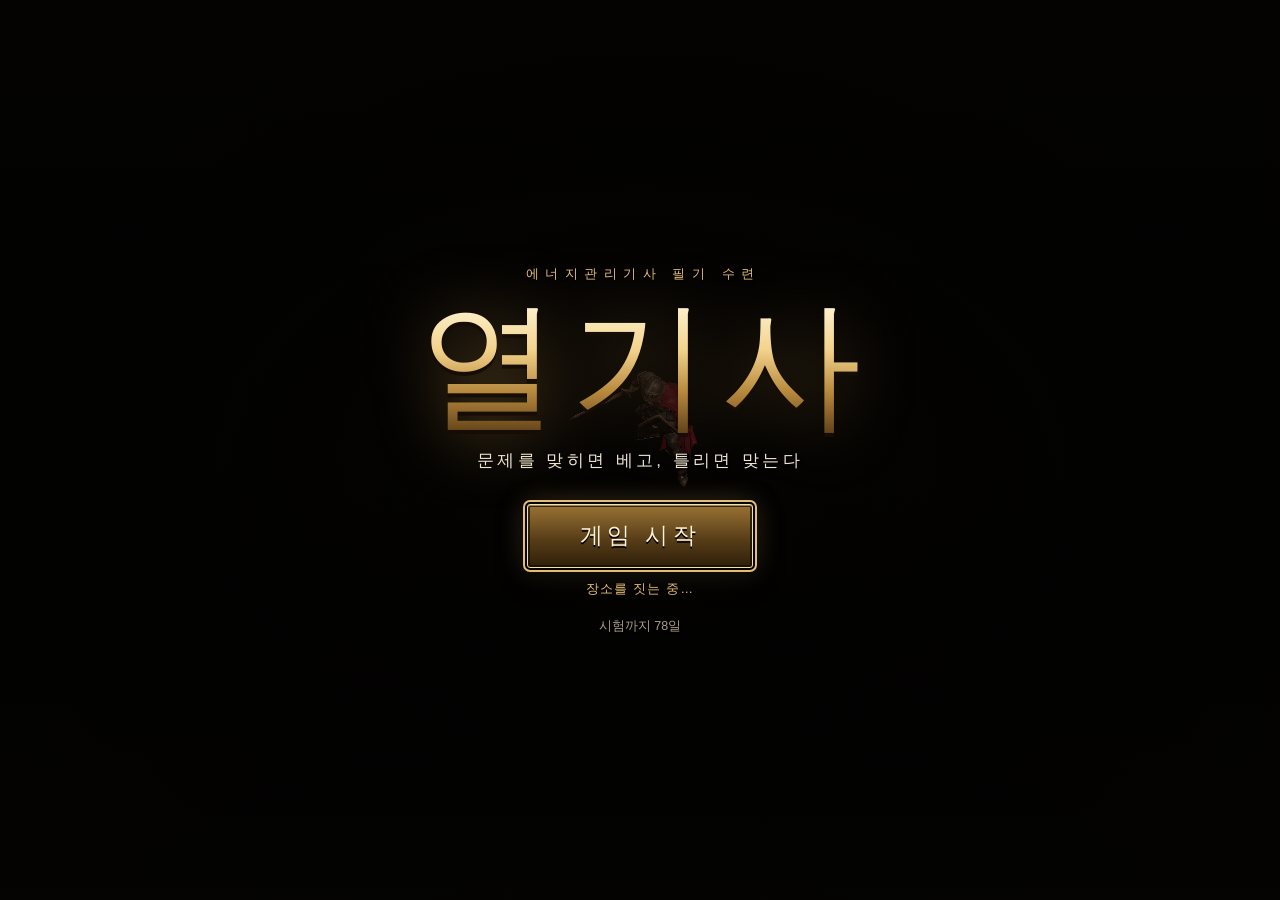
<file: index.html>
<!doctype html>
<html lang="ko">
<head>
<meta charset="utf-8">
<meta name="viewport" content="width=device-width, initial-scale=1">
<title>열기사</title>
<link rel="icon" href="data:,">
  <script type="module" crossorigin src="./assets/index-D2pW-3ha.js"></script>
  <link rel="stylesheet" crossorigin href="./assets/index-DOjHnFoA.css">
</head>
<body>
<div id="game">
	<canvas id="view" tabindex="0" aria-label="게임 필드: 땅을 누르거나 WASD로 걷는다"></canvas>
	<div id="labels" aria-hidden="true"></div>
	<div id="hud"></div>
	<section id="syslog" aria-label="시스템 로그"></section>
	<div id="panel" hidden></div>
	<div id="siege" hidden></div>
	<div id="notices" aria-live="polite"></div>
	<div id="modals"></div>
	<div id="loading"><div><p>문제 은행과 기록을 읽는 중…</p><div class="bar"><i></i></div></div></div>
	<section id="title" hidden aria-label="시작 화면"></section>
	<section id="fatal" class="notice error" role="alert" hidden>
		<strong>게임을 열지 못했습니다</strong>
		<p></p>
		<div class="notice-actions"><button type="button" class="btn" id="fatal-retry">다시 열기</button></div>
	</section>
</div>
</body>
</html>
</file>
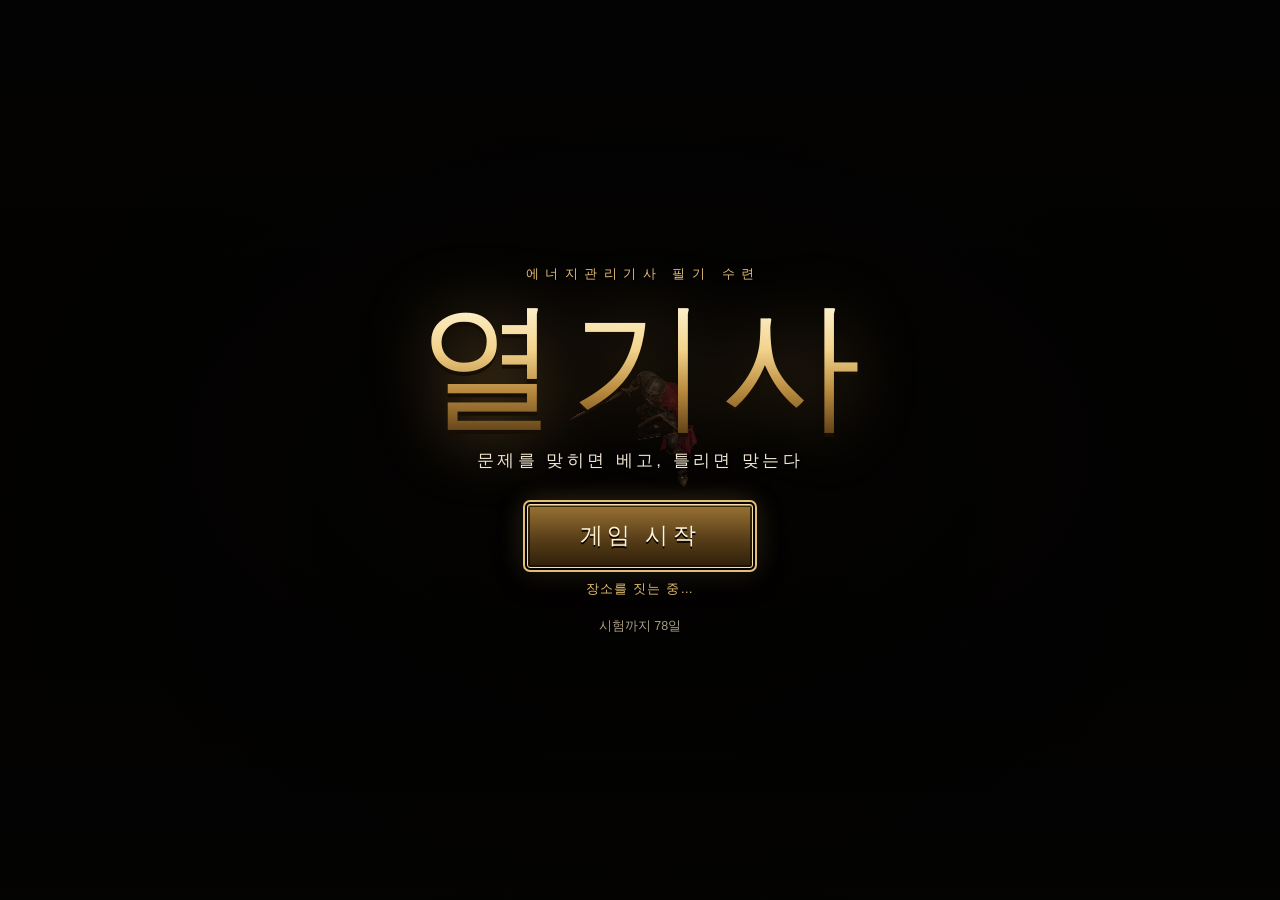
<file: next/index.html>
<!doctype html>
<html lang="ko">
<head>
<meta charset="utf-8">
<meta name="viewport" content="width=device-width, initial-scale=1">
<meta name="robots" content="noindex">
<title>열기사</title>
<link rel="canonical" href="../">
<script>location.replace('../' + location.search + location.hash);</script>
<noscript><meta http-equiv="refresh" content="0; url=../"></noscript>
<style>
	:root { color-scheme: dark; }
	body { margin: 0; min-height: 100vh; display: grid; place-items: center; background: #14110e; color: #e8dcc4; font: 16px/1.6 system-ui, sans-serif; text-align: center; padding: 0 16px; }
	a { color: #f0b860; }
</style>
</head>
<body>
<p>새 판은 이제 첫 주소에서 엽니다.<br><a href="../">열기사로 가기</a></p>
</body>
</html>
</file>
<file: assets/index-DOjHnFoA.css>
:root{--ink:#0b0a09;--panel:#100d0af0;--edge:#5e4b31;--edge-hi:#a88650;--gold:#e3be72;--gold-2:#f6dfa4;--text:#eee5d3;--muted:#a99b84;--warn:#f0a640;--bad:#e2432e;--f-display:"Song Myung", "Nanum Myeongjo", "Batang", serif;--f-body:"IBM Plex Sans KR", "Apple SD Gothic Neo", "Malgun Gothic", sans-serif;--win-w:clamp(360px, 35vw, 460px);--fs:14px;--lightningcss-light: ;--lightningcss-dark:initial;color-scheme:dark}body.big{--fs:17px;--win-w:clamp(400px, 40vw, 540px)}html,body{height:100%}body{background:var(--ink);color:var(--text);font-family:var(--f-body);font-size:var(--fs);margin:0;line-height:1.55;overflow:hidden}*,:before,:after{box-sizing:border-box}[hidden]{display:none!important}button{font:inherit;color:inherit;cursor:pointer}:focus-visible{outline:2px solid var(--gold);outline-offset:2px}#game{isolation:isolate;height:100%;position:relative;overflow:hidden}#view{outline:none;width:100%;height:100%;display:block;position:absolute;inset:0}#game.flat #view{display:none}.btn,.notice button,.win-close,.dock button{border:1px solid var(--edge);color:var(--text);background:linear-gradient(#2a221a,#17120d);border-radius:3px;padding:4px 12px}.btn:hover,.notice button:hover,.win-close:hover,.dock button:hover{border-color:var(--edge-hi);color:var(--gold-2)}button.quiet{color:var(--muted);background:0 0;border-color:#0000}#hud{pointer-events:none;z-index:10;position:absolute;inset:0}#hud>*{pointer-events:auto}.band{font-family:var(--f-display);font-size:calc(var(--fs) * 2);color:var(--gold-2);text-shadow:0 2px 12px #000,0 0 2px #000;letter-spacing:.08em;pointer-events:none;opacity:0;transition:opacity .6s;position:absolute;top:14%;left:50%;transform:translate(-50%)}.band.on{opacity:1}.dock{gap:6px;display:flex;position:absolute;bottom:16px;left:16px}#panel{width:var(--win-w);z-index:20;flex-direction:column;display:flex;position:absolute;top:16px;bottom:16px;right:16px}.win{background:var(--panel);border:1px solid var(--edge);border-radius:4px;flex-direction:column;max-height:100%;display:flex;box-shadow:0 8px 30px #000a}.win>header{border-bottom:1px solid var(--edge);justify-content:space-between;align-items:center;gap:8px;padding:10px 14px;display:flex}.win>header h2{font-family:var(--f-display);font-size:calc(var(--fs) * 1.25);color:var(--gold);margin:0;font-weight:400}.win>:not(header){padding:12px 14px;overflow:auto}@media (max-width:960px) and (max-aspect-ratio:6/5){#panel{width:auto;max-height:55%;inset:auto 0 0}.win{border-radius:6px 6px 0 0}}.options fieldset{border:1px solid var(--edge);border-radius:3px;margin:0 0 12px;padding:8px 12px}.options legend{color:var(--gold);padding:0 4px}.options label{padding:3px 0;display:block}.note{color:var(--muted);margin:6px 0 0;font-size:.92em}#modals{z-index:40;pointer-events:none;position:absolute;inset:0}.modal{pointer-events:auto;background:#000a;place-items:center;display:grid;position:absolute;inset:0}.modal>section{background:var(--panel);border:1px solid var(--edge-hi);border-radius:4px;width:min(480px,92vw);padding:14px 18px}.modal h2{font-family:var(--f-display);color:var(--gold);margin:0 0 8px;font-weight:400}#notices{z-index:30;flex-direction:column;gap:8px;width:min(720px,100% - 32px);display:flex;position:absolute;top:12px;left:50%;transform:translate(-50%)}.notice{background:var(--panel);border:1px solid var(--edge);border-left-width:4px;border-radius:3px;padding:8px 12px;box-shadow:0 4px 18px #0008}.notice.warn{border-left-color:var(--warn)}.notice.error{border-left-color:var(--bad)}.notice strong{color:var(--gold-2)}.notice p{margin:2px 0 0}.notice pre{white-space:pre-wrap;color:var(--muted);max-height:12em;font-size:.85em;overflow:auto}.notice-actions{flex-wrap:wrap;gap:6px;margin-top:6px;display:flex}#fatal{z-index:60;width:min(560px,100% - 32px);position:absolute;top:30%;left:50%;transform:translate(-50%)}#loading{z-index:25;background:var(--ink);place-items:center;display:grid;position:absolute;inset:0}#loading.soft{background:var(--panel);border:1px solid var(--edge);border-radius:3px;padding:6px 12px;inset:auto 16px 16px auto}#loading p{color:var(--muted);margin:0}#loading .bar{background:#2a2219;border-radius:2px;width:260px;height:4px;margin-top:8px;overflow:hidden}#loading.soft .bar{display:none}#loading .bar>i{background:var(--gold);width:0;height:100%;transition:width .2s;display:block}:root{--new:#f5d76e;--fix:#ff8a7a;--sys:#8ec5ea;--drop:#f2d26a;--ink-red:#e2432e}.btn.primary{border-color:var(--edge-hi);color:var(--gold-2);background:linear-gradient(#5a4524,#2d2214)}.btn.ghost{background:0 0}.btn:disabled{opacity:.45;cursor:default}.kbd{border:1px solid var(--edge);color:var(--muted);border-radius:2px;margin-left:6px;padding:0 4px;font-size:.78em}.link{color:var(--sys);cursor:pointer;background:0 0;border:0;padding:0;font-size:.92em;text-decoration:underline}.muted{color:var(--muted)}.say{margin:0 0 12px;line-height:1.75}.alert{border-left:3px solid var(--warn);background:#f0a64014;margin:8px 0;padding:6px 10px}.bar{background:#2a2219;border-radius:2px;height:6px;margin:4px 0;overflow:hidden}.bar>i{background:#c8b48a;height:100%;display:block}.bar.gold>i{background:var(--gold)}.bar.red>i{background:var(--bad)}.pill{border:1px solid var(--bad);color:#f0a99d;border-radius:9px;margin-left:6px;padding:0 6px;font-size:.8em}.win h3{color:var(--muted);letter-spacing:.06em;margin:14px 0 6px;font-size:.9em;font-weight:600}.win sub,.win sup{font-size:.8em;line-height:0}.frac{vertical-align:middle;text-align:center;flex-direction:column;margin:0 .14em;font-size:.94em;line-height:1.25;display:inline-flex}.frac>span:first-child{border-bottom:1px solid;padding:0 .2em 1px}.win .study,.win .battle{word-break:keep-all;overflow-wrap:break-word}.win>.battle{flex-direction:column;min-height:min(640px,100vh - 120px);padding:0;display:flex;overflow:hidden}.bscroll{overscroll-behavior:contain;flex:auto;min-height:0;padding:12px 14px;overflow-y:auto}.bfoot{border-top:1px solid var(--edge);background:#06050499;flex:none;align-items:center;gap:8px;min-height:58px;padding:8px 14px;display:flex}.bfoot .fl{flex-wrap:wrap;gap:6px;min-width:0;display:flex}.bfoot .timer,.bfoot #nextBtn,.bfoot [data-act=nearest],.bfoot [data-act=cardgo]{margin-left:auto}.timer{font-variant-numeric:tabular-nums;color:var(--muted);text-align:right;max-width:11em;font-size:.88em}#unsure{min-width:9.4em}.btn.rpt.arm{border-color:var(--warn);color:#ffe2b0;background:#f0a6401f}.legend{flex-wrap:wrap;gap:4px 14px;font-size:.9em;display:flex}.legend em{color:var(--muted);font-style:normal}.c-new{color:var(--new)}.c-fix{color:var(--fix)}.qhead{color:var(--muted);flex-wrap:wrap;align-items:center;gap:4px 10px;margin-bottom:10px;font-size:.9em;display:flex}.qt{color:var(--text)}.qk{border-left:1px solid #a8865059;padding-left:10px}.qk.new{color:var(--new)}.qk.fix{color:var(--fix)}.qw{color:var(--drop);border:1px solid #7a6326;border-radius:2px;padding:0 6px;font-size:.85em}.qv{color:#b9c7d6;border:1px solid #4d5d70;border-radius:2px;padding:0 6px;font-size:.85em}.qn{font-variant-numeric:tabular-nums;margin-left:auto}.qtext{color:#fbf6ea;margin:0 0 12px;font-size:1.18em;line-height:1.75}.qimg{cursor:zoom-in;background:#090706;border:1px solid #68502c;border-radius:3px;width:100%;margin:0 0 12px;padding:6px;display:block;position:relative}.qimg img{object-fit:contain;width:100%;height:132px;display:block}.qimg .zi{color:var(--muted);font-size:.8em;position:absolute;bottom:4px;right:6px}.qimg.none{cursor:default;color:var(--muted);font-size:.9em}.hints{color:#dfe8f0;margin:0 0 12px;padding-left:1.4em}.syms{margin:0 0 12px}.sym-h{color:var(--sys);cursor:pointer;background:0 0;border:0;padding:0}.sym-h em{color:var(--muted);margin-left:4px;font-style:normal}.syms dl{gap:3px;margin:6px 0 0;display:grid}.syms dl>div{grid-template-columns:3.2em minmax(0,1fr);gap:8px;display:grid}.syms dt{color:var(--gold-2);font-weight:600}.syms dd{margin:0}.syms .rd,.syms .u{color:var(--muted)}.sym-later{color:var(--muted);margin:4px 0 0;font-size:.85em}.choices{gap:7px;display:grid}.choice{text-align:left;cursor:pointer;width:100%;color:var(--text);background:linear-gradient(#2a2118f0,#0d0a08fa);border:1px solid #685130;border-radius:3px;grid-template-columns:28px minmax(0,1fr);align-items:center;gap:10px;padding:8px 12px 8px 8px;font-size:1.05em;line-height:1.5;display:grid}.choice .no{width:26px;height:26px;color:var(--gold-2);background:radial-gradient(circle at 50% 28%,#584326,#18110b 78%);border:1px solid #b89248;border-radius:3px;place-items:center;display:grid;position:relative}.choice:hover:not(:disabled){border-color:var(--gold)}.choice.right{border-color:var(--edge-hi)}.choice.dim{opacity:.5}.choice:disabled{cursor:default}.seal{pointer-events:none;width:44px;height:44px;margin:-22px 0 0 -22px;position:absolute;top:50%;left:50%;overflow:visible}.seal .bd{fill:var(--ink-red)}.seal .ink{fill:none;stroke:#fff;stroke-width:7px;stroke-dasharray:1;stroke-dashoffset:0;animation:.124s linear both ink}.seal .i2{animation-duration:82ms;animation-delay:.118s}.seal-x .ink{animation:.15s cubic-bezier(.3,0,.25,1) both ink}.seal.late .ink{animation-delay:.17s}.seal.late .i2{animation-delay:.288s}@keyframes ink{0%{stroke-dashoffset:1px}}.answer-pair{border-left:2px solid var(--gold);background:#00000057;grid-template-columns:auto 1fr;gap:5px 10px;margin:0;padding:8px 10px;display:grid}.answer-pair dt{font-weight:600}.answer-pair dd{margin:0}.fb{border-top:1px solid #a886504d;gap:8px;margin-top:14px;padding-top:12px;animation:.16s ease-out fbIn;display:grid}@keyframes fbIn{0%{opacity:0}}.fbh{flex-wrap:wrap;align-items:baseline;gap:2px 10px;display:flex}.fbh b{font-family:var(--f-display);font-size:1.55em;font-weight:400;line-height:1.3}.fbh .ft{color:var(--muted);margin-left:auto;font-size:.85em}.fb.ok .fbh b{color:#ece2cb}.fb.bad .fbh b{color:#e59a8c}.fb.fix .fbh b{color:#dcb67c}.sc{font-size:.95em}.sc b.g6{color:var(--gold)}.sc.st{flex-wrap:wrap;align-items:center;gap:4px 10px;display:flex}.sc.st .due{color:var(--muted);margin-left:auto}.pips{gap:3px;display:inline-flex}.pips i{border:1px solid #75664f;border-radius:1px;width:9px;height:9px;position:relative}.pips i:after{content:"";opacity:0;background:#e8dec8;position:absolute;inset:1px}.pips i.on:after{opacity:1}.pips i.pm:after,.sc .hr.pm{animation:.36s ease-in-out both pmark}.sc[data-st=down] .pips i.pm:after{background:#81776a;animation-direction:reverse}@keyframes pmark{0%{opacity:0}to{opacity:1}}.dead-note{color:#ff8f80}.ex{margin:6px 0 0;line-height:1.8}details summary{cursor:pointer;color:var(--sys)}.exh{color:var(--sys)}.steps{counter-reset:st;gap:3px;margin:8px 0 0;padding:0;line-height:1.7;list-style:none;display:grid}.steps li{counter-increment:st;grid-template-columns:1.6em minmax(0,1fr);display:grid}.steps li:before{content:counter(st);color:var(--muted);font-size:.85em}.steps li.res{border-top:1px solid #a886504d;padding-top:4px;font-weight:600}.ref{color:var(--muted);margin:8px 0 0;font-size:.95em}.ref-k{color:var(--text);margin-right:8px}.card{border:1px solid var(--edge);background:#00000040;border-radius:3px;padding:10px 12px}.card-k{color:var(--muted);margin:0;font-size:.85em}.card-rep{color:var(--warn)}.card-t{font-family:var(--f-display);color:var(--gold-2);margin:4px 0 8px;font-size:1.4em;font-weight:400}.card-f{border-left:2px solid var(--gold);background:#0000004d;margin:8px 0;padding:6px 10px}.card-f-k{color:var(--muted);font-size:.85em}.card-f p{margin:2px 0 0;font-size:1.2em}.card h4{color:var(--muted);margin:10px 0 4px;font-size:.9em}.today-big{font-size:1.3em}.today-big b{color:var(--gold-2)}.subj{gap:8px;display:grid}.subj .s{border:1px solid #3a2e20;border-radius:3px;padding:6px 8px}.subj .s.risk{border-color:var(--bad)}.m3{grid-template-columns:4em 1fr 3em;align-items:center;gap:2px 8px;font-size:.9em;display:grid}.m3 em{text-align:right;color:var(--muted);font-style:normal}.dest{gap:8px;display:grid}.dz{border:1px solid #3a2e20;border-left:3px solid var(--zc);border-radius:3px;grid-template-columns:1fr auto;align-items:center;gap:2px 8px;padding:8px 10px;display:grid}.dz .meta{color:var(--muted);grid-column:1;font-size:.88em}.dz .btn{grid-area:1/2/span 2}.dz .lock{color:var(--warn)}.dz .m{color:var(--drop)}.hunt-progress>div:first-child{justify-content:space-between;display:flex}.actions{flex-wrap:wrap;gap:8px;margin-top:8px;display:flex}.tally{gap:14px;margin:10px 0;display:flex}.t-ok b{color:#ece2cb}.t-un b{color:#dcb67c}.t-bad b{color:#e59a8c}.kvs{grid-template-columns:repeat(4,1fr);gap:6px;margin:10px 0;display:grid}.kv{text-align:center;border:1px solid #3a2e20;border-radius:3px;padding:6px}.kv span{color:var(--muted);font-size:.8em;display:block}.res{gap:6px;display:grid}.res .it{border-left:3px solid #3a2e20;padding:4px 8px;font-size:.92em}.res .it.ok{border-left-color:#a8a08a}.res .it.un{border-left-color:#dcb67c}.res .it.bad{border-left-color:#e59a8c}.res-ok{color:#ece2cb}.res-un{color:#dcb67c}.res-bad{color:#e59a8c}.res-rep{color:var(--muted)}.hunt-review details{border:1px solid #3a2e20;border-radius:3px;margin:6px 0;padding:6px 8px}.hunt-review img{max-width:100%;max-height:160px}.hframe{background:var(--panel);border:1px solid var(--edge);border-radius:4px;gap:4px;width:240px;padding:8px 10px;display:grid;position:absolute;top:12px;left:16px}.hframe .lv{align-items:baseline;gap:8px;display:flex}.hframe .lv b{color:var(--gold-2);font-family:var(--f-display);font-size:1.2em}.hframe .lv span{color:var(--muted);font-size:.9em}.hframe .hp{gap:3px;display:flex}.hframe .hp i{background:#3a1512;border:1px solid #5a2620;border-radius:1px;flex:1;height:8px}.hframe .hp i.on{background:#c8322b}.xb,.ab{background:#1d1813;border:1px solid #3a2e20;border-radius:2px;height:14px;font-size:.72em;position:relative;overflow:hidden}.xb>i{background:#4d8c3a;position:absolute;inset:0 auto 0 0}.ab>i{background:#2c63c2;position:absolute;inset:0 auto 0 0}.xb span,.ab span{color:#fff;text-shadow:0 1px 2px #000;padding-left:6px;line-height:14px;position:relative}.buffs{flex-wrap:wrap;gap:4px;display:flex}.buff{border:1px solid;border-radius:8px;padding:0 6px;font-size:.78em}.buff.up{color:var(--drop);border-color:#7a6326}.buff.down{color:#f0a99d;border-color:#7a3328}.hinfo{background:var(--panel);border:1px solid var(--edge);border-radius:4px;align-items:baseline;gap:10px;padding:6px 10px;display:flex;position:absolute;top:172px;right:16px}.hinfo b{color:var(--gold-2)}.hinfo span{color:var(--muted);font-size:.9em}.hsbox{background:var(--panel);border:1px solid var(--edge);border-radius:4px;gap:4px;width:280px;padding:6px 10px;font-size:.85em;display:grid;position:absolute;top:210px;right:16px}.hsbox>div{display:grid}.hsbox .risk b{color:#f0a99d}.hsbox span{color:var(--muted)}.hmap{box-sizing:border-box;background:conic-gradient(#423018,#c8a258,#362612,#a8823c,#423018);border-radius:50%;width:150px;height:150px;padding:4px;transition:width .25s,height .25s;position:absolute;top:12px;right:16px;box-shadow:inset 0 0 0 1px #000000d9,0 4px 16px #000000bf}.hmap canvas{background:#0d0b0a;border-radius:50%;width:100%;height:100%;display:block}.hmap:after{content:"N";color:var(--gold-2);text-shadow:0 1px 2px #000;font-size:10px;font-weight:700;position:absolute;top:-3px;left:50%;transform:translate(-50%)}#game.flat .hinfo{top:12px}#game.flat .hsbox{top:50px}@media not all and (max-width:960px) and (max-aspect-ratio:6/5){:is(body:has(#panel:not([hidden])) .hinfo,body:has(#panel:not([hidden])) .hsbox){left:272px;right:auto}body:has(#panel:not([hidden])) .hmap{width:118px;height:118px;left:272px;right:auto}body:has(#panel:not([hidden])) #game:not(.flat) .hinfo{top:138px}body:has(#panel:not([hidden])) #game:not(.flat) .hsbox{top:176px}}.htarget{background:var(--panel);border:1px solid var(--edge);text-align:center;border-radius:4px;min-width:220px;padding:6px 12px;position:absolute;top:12px;left:50%;transform:translate(-50%)}.htarget .tname.new b{color:var(--new)}.htarget .tname.fix b{color:var(--fix)}.htarget small{color:var(--muted);display:block}.htarget .tbar{background:#2a1512;height:4px;margin-top:4px}.htarget .tbar i{background:#c8322b;height:100%;display:block}.hstudy{background:var(--panel);border:1px solid var(--edge);border-radius:4px;gap:6px;width:240px;padding:8px 10px;display:grid;position:absolute;top:150px;left:16px}.hstudy strong{color:var(--gold-2)}.hstudy small{color:var(--muted)}.hstudy .links{flex-wrap:wrap;gap:6px;display:flex}.hstudy .bk{color:var(--muted);margin:0;font-size:.82em}.hstudy .qt-h{color:var(--gold-2)}.hstudy p{margin:0}.hstudy .fixc{color:var(--fix)}.dock .info{border:1px solid var(--edge);background:#0006;border-radius:3px;padding:4px 10px}.dock .info b{color:var(--gold-2)}.dock kbd{color:var(--muted);margin-right:4px;font-size:.75em}.syslog{z-index:9;background:#0a0806b3;border:1px solid #2c2318;border-radius:3px;width:min(400px,30vw);font-size:.85em;position:absolute;bottom:60px;left:16px}.syslog .tabs{display:flex}.syslog .tabs button{color:var(--muted);background:0 0;border:0;border-bottom:1px solid #2c2318;flex:1;padding:2px 0}.syslog .tabs button[aria-selected=true]{color:var(--gold-2);border-bottom-color:var(--gold)}.syslog ol{max-height:7.8em;margin:0;padding:4px 8px;list-style:none;overflow-y:auto}.syslog li{line-height:1.5}.syslog li.good{color:#d8e8c8}.syslog li.bad{color:#f0a99d}.syslog li.gold{color:var(--drop)}#labels{pointer-events:none;z-index:5;position:absolute;inset:0;overflow:hidden}.mlabel{white-space:nowrap;color:#f2ece0;text-shadow:0 1px 2px #000,0 0 4px #000;padding:1px 6px;font-size:.85em;transition:opacity .3s;position:absolute;top:0;left:0}.mlabel.new{color:var(--new)}.mlabel.fix{color:var(--fix)}.mlabel.target{border:1px solid var(--gold);background:#00000073;border-radius:3px}.mlabel.gone{opacity:0}.mlabel.doomed{opacity:.45}.ftxt{white-space:nowrap;pointer-events:none;font-family:var(--f-display);color:#fff4dc;text-shadow:0 2px #000,0 0 6px #000,0 0 2px #000;will-change:transform, opacity;font-size:1.35em;font-weight:700;position:absolute;top:0;left:0}.ftxt.dmg{color:#fff1cf}.ftxt.crit{color:#ffb45a;text-shadow:0 2px #000,0 0 8px #000,0 0 14px #ff8c2899;font-size:1.85em}.ftxt.crit small{letter-spacing:.1em;color:#ffd9a0;text-align:center;font-size:.5em;display:block}.ftxt.miss{color:#b9c2cf;font-size:1.05em;font-style:italic}.ftxt.hurt{color:#ff6a52}.ftxt.exp{color:#b4f58c;font-size:1em}.ftxt.memo{color:var(--gold-2);font-size:.95em;font-weight:400}.ftxt.fix{color:var(--fix);font-size:1em}.ftxt.drop,.ftxt.lvl{color:var(--drop);font-size:1.05em}.flash{pointer-events:none;z-index:4;opacity:0;position:absolute;inset:0}.flash.white{background:#fff;animation:.5s ease-out forwards flash-white}.flash.gold{background:radial-gradient(circle at 50% 55%,#ffd6788c,#ffb43c26 60%,#0000 80%);animation:.9s ease-out forwards flash-fade}.flash.red{background:radial-gradient(#0000 55%,#c8140a8c 100%);animation:.45s ease-out forwards flash-fade}@keyframes flash-white{0%{opacity:calc(.75 * var(--k,1))}to{opacity:0}}@keyframes flash-fade{0%{opacity:calc(.4 * var(--k,1) + .4)}to{opacity:0}}@media (prefers-reduced-motion:reduce){.flash.white{animation-duration:.25s}}.bubble{color:#2a2016;background:#f5ecd6f2;border-radius:6px;max-width:260px;padding:6px 10px;font-size:.9em;position:absolute;top:0;left:0;box-shadow:0 2px 8px #0008}.bubble b{color:#6b5636;font-size:.8em;display:block}.zoom-view{border:1px solid var(--edge);cursor:grab;background:#090706;width:min(80vw,900px);height:min(70vh,640px);position:relative;overflow:hidden}.zoom-view img{object-fit:contain;transform-origin:50%;-webkit-user-select:none;user-select:none;width:calc(100% - 16px);height:calc(100% - 16px);position:absolute;inset:8px}.modal>section:has(.zoom){width:auto}.gears{gap:8px;margin:4px 0 10px;display:grid}.gears>.gear{background:linear-gradient(#1c1610c2,#0b0806db);border:1px solid #68502c;border-radius:3px;grid-template-columns:3.8em minmax(0,1fr) auto;grid-template-areas:"slot name btn""slot meta btn";align-items:center;gap:0 10px;padding:8px 10px;display:grid;box-shadow:inset 0 1px #ffe6b912}.gears>.gear .gslot{color:var(--muted);text-align:center;border-right:1px solid var(--edge);grid-area:slot;align-content:center;align-self:stretch;place-items:center;gap:2px;padding-right:8px;font-size:.78em;display:grid}.gears>.gear .gslot svg{border:1px solid var(--edge-hi);background:radial-gradient(circle at 50% 35%,#3a2e22,#120e0a);border-radius:3px;width:30px;height:30px;padding:3px}.gears>.gear.mid .gslot svg{border-color:#6aa8ff;box-shadow:0 0 8px #6aa8ff8c}.gears>.gear.hi .gslot svg{border-color:#3f7bff;box-shadow:0 0 10px #4682ffbf}.gears>.gear.top .gslot svg{border-color:#ff9a50;box-shadow:0 0 12px #ff6e28cc}.gears>.gear b{font-family:var(--f-display);grid-area:name;font-size:1.15em;font-weight:400}.gears>.gear .gmeta{color:var(--muted);grid-area:meta;font-size:.82em}.gears>.gear .btn{grid-area:btn;justify-items:center;gap:1px;min-width:6.2em;display:grid}.gears>.gear .btn .soon{color:var(--muted);font-size:.74em}.gears>.gear .btn.primary .soon{color:#e6cf9c}.gears>.gear.mid b{color:#8fc8ff;text-shadow:0 0 8px #78b4ff73}.gears>.gear.hi b{color:#6fa2ff;text-shadow:0 0 10px #4682ff99}.gears>.gear.top b{color:#ffb070;text-shadow:0 0 10px #ff6e28a6}.trialbar{color:var(--muted);align-items:center;gap:6px;margin-bottom:10px;font-size:.82em;display:flex}.trialbar i{border:1px solid var(--edge);background:#00000080;border-radius:1px;width:34px;height:6px}.trialbar i.did{background:var(--gold)}.trialbar i.cur{border-color:var(--gold-2)}.trialbar span{margin-left:4px}.fb.tres{border-top:0;margin-top:4px;padding-top:0}.fb.tres .fbh b{font-size:1.4em}.win>.battle.trial.done{min-height:0}:root{--cbt-bg:#e9edf1;--cbt-panel:#fff;--cbt-ink:#1d2733;--cbt-sub:#5b6876;--cbt-line:#c5cdd6;--cbt-accent:#27497a;--cbt-ok:#22794a;--cbt-bad:#b3362c;--cbt-warn:#c98a1e}#siege{z-index:28;background:var(--cbt-bg);color:var(--cbt-ink);font-family:var(--f-body);font-size:var(--fs);padding:14px 16px 28px;position:absolute;inset:0;overflow-y:auto}#game.exam #hud,#game.exam #labels,#game.exam #syslog{visibility:hidden}#siege .cbt{grid-template-columns:minmax(0,1fr) minmax(0,340px);align-items:start;gap:14px;max-width:1180px;margin:0 auto;display:grid}#siege .cbt.result{background:var(--cbt-panel);border:1px solid var(--cbt-line);border-radius:3px;padding:18px 20px;display:block}#siege .btn,.cbt-modal .btn{border:1px solid var(--cbt-line);color:var(--cbt-ink);box-shadow:none;font-family:var(--f-body);background:#f4f6f8}#siege .btn:hover:not(:disabled),.cbt-modal .btn:hover:not(:disabled){border-color:var(--cbt-accent);color:var(--cbt-accent)}#siege .btn.primary,.cbt-modal .btn.primary{background:var(--cbt-accent);border-color:var(--cbt-accent);color:#fff}#siege .btn.ghost{color:var(--cbt-sub);background:0 0}#siege .btn[aria-pressed=true]{border-color:var(--cbt-warn);color:#7a4d06;background:#fff1d6}#siege .kbd{border-color:var(--cbt-line);color:var(--cbt-sub)}#siege .note,#siege .muted{color:var(--cbt-sub)}#siege .chip{border:1px solid var(--cbt-warn);color:#7a4d06;background:#fff7e6;border-radius:2px;padding:0 6px;font-size:.82em;display:inline-block}#siege .chip.ok{color:var(--cbt-ok);background:#eef8f1;border-color:#8cc7a3}#siege :focus-visible,.cbt-modal :focus-visible{outline:2px solid var(--cbt-warn);outline-offset:2px}#siege .shead{background:var(--cbt-accent);color:#fff;border-radius:3px;flex-wrap:wrap;grid-column:1/-1;justify-content:space-between;align-items:center;gap:10px 18px;padding:12px 16px;display:flex}#siege .shead .t{font-size:1.36em;font-weight:600}#siege .shead small{color:#c9d6e8}#siege .shead .row{gap:8px;display:flex}#siege .shead .btn.ghost{color:#e3ebf5;border-color:#ffffff73}#siege .shead .btn.ghost:hover{color:#fff;border-color:#fff}#siege .shead .btn.primary{color:var(--cbt-accent);background:#fff;border-color:#fff}#siege .clock{text-align:center;font-variant-numeric:tabular-nums;letter-spacing:.04em;background:#0000002e;border-radius:3px;min-width:5.2em;padding:2px 12px;font-size:1.86em;font-weight:600}#siege .clock.low{background:var(--cbt-bad)}#siege .sstat{font-variant-numeric:tabular-nums;font-size:.96em}#siege .sq{background:var(--cbt-panel);border:1px solid var(--cbt-line);border-radius:3px;flex-direction:column;gap:12px;min-width:0;padding:18px 20px;display:flex}#siege .qmeta{color:var(--cbt-sub);flex-wrap:wrap;align-items:center;gap:10px;font-size:.93em;display:flex}#siege .qmeta b{color:var(--cbt-ink);font-size:1.15em}#siege .qtext{color:var(--cbt-ink);margin:0;font-size:1.21em;line-height:1.75}#siege .qimg{border-color:var(--cbt-line);background:#f7f9fb;margin:0}#siege .qimg img{height:180px}#siege .qimg .zi{color:var(--cbt-sub)}#siege .choice{border:1px solid var(--cbt-line);color:var(--cbt-ink);box-shadow:none;background:#f7f9fb}#siege .choice .no{border-color:var(--cbt-line);color:var(--cbt-accent);background:#fff;font-weight:700}#siege .choice:hover:not(:disabled){border-color:var(--cbt-accent);background:#eef3fa}#siege .choice.sel{border-color:var(--cbt-accent);box-shadow:inset 3px 0 0 var(--cbt-accent);background:#e2ebf8}#siege .choice.sel .no{background:var(--cbt-accent);color:#fff;border-color:var(--cbt-accent)}#siege .qctl{flex-wrap:wrap;align-items:center;gap:8px;display:flex}#siege .qctl .keys{color:var(--cbt-sub);margin-left:auto;font-size:.89em}#siege .placeholder{border:1px dashed var(--cbt-line);color:var(--cbt-sub);border-radius:3px;margin:0;padding:18px;font-size:1em}#siege .spad{background:var(--cbt-panel);border:1px solid var(--cbt-line);border-radius:3px;min-width:0;padding:14px;position:sticky;top:0}#siege .pad{grid-template-columns:repeat(10,minmax(0,1fr));gap:4px;display:grid}#siege .pad h4{color:var(--cbt-sub);grid-column:1/-1;margin:8px 0 2px;font-size:.86em;font-weight:600}#siege .pad h4:first-child{margin-top:0}#siege .cell{aspect-ratio:1;border:1px solid var(--cbt-line);color:#9aa5b1;cursor:pointer;font-variant-numeric:tabular-nums;max-width:100%;font-size:.79em;font-family:var(--f-body);background:#f4f6f8;border-radius:2px;padding:0}#siege .cell.has{color:var(--cbt-ink);background:#fff}#siege .cell.ans{background:var(--cbt-accent);border-color:var(--cbt-accent);color:#fff}#siege .cell.flag{box-shadow:inset 0 -3px #d98b12}#siege .cell.cur{outline-offset:0;outline:2px solid #d98b12}#siege .legend{color:var(--cbt-sub);flex-wrap:wrap;gap:6px 14px;margin-top:12px;font-size:.86em;display:flex}#siege .legend span{align-items:center;gap:6px;display:inline-flex}#siege .legend .cell{aspect-ratio:auto;cursor:default;width:14px;height:14px;display:inline-block}#siege .result h2{margin:0 0 8px;font-size:1.57em}#siege .verdict{margin:0 0 12px;font-size:1.57em;font-weight:700}#siege .verdict.ok{color:var(--cbt-ok)}#siege .verdict.bad{color:var(--cbt-bad)}#siege .gates{grid-template-columns:repeat(4,minmax(0,1fr));gap:8px;display:grid}#siege .gate{border:1px solid var(--cbt-line);background:#f7f9fb;border-radius:3px;flex-direction:column;gap:2px;min-width:0;padding:10px;display:flex}#siege .gate.pass{border-color:#8cc7a3}#siege .gate.fail{border-color:#e2a39c}#siege .gate .gname{color:var(--cbt-sub);font-size:.86em}#siege .gate b{font-variant-numeric:tabular-nums;font-size:2em;line-height:1.2}#siege .gate small{color:var(--cbt-sub)}#siege .gate .gs{font-size:.89em;font-weight:600}#siege .gate.pass .gs{color:var(--cbt-ok)}#siege .gate.fail .gs{color:var(--cbt-bad)}#siege .review-picker{flex-wrap:wrap;align-items:center;gap:8px;margin-top:16px;font-weight:600;display:flex}#siege .review-picker select{font:inherit;color:var(--cbt-ink);background:var(--cbt-panel);border:1px solid var(--cbt-line);border-radius:3px;padding:7px 10px}#siege .rev{gap:8px;margin-top:12px;display:grid}#siege .rev .item{border:1px solid var(--cbt-line);background:#fbfcfd;border-radius:3px;padding:10px 12px}#siege .rev .item.wrong{border-left:3px solid var(--cbt-bad)}#siege .rev .item.blank{border-left:3px solid var(--cbt-sub)}#siege .rev .item.right{border-left:3px solid var(--cbt-ok)}#siege .rev .rq{flex-wrap:wrap;align-items:center;gap:8px;margin:0 0 4px;display:flex}#siege .rev .qtext{margin:0 0 6px;font-size:1.11em}#siege .rev p{margin:0 0 4px}#siege .res-ok{color:var(--cbt-ok);font-weight:600}#siege .res-bad{color:var(--cbt-bad);font-weight:600}#siege .res-blank{color:var(--cbt-sub)}#siege .exd summary{cursor:pointer;color:var(--cbt-accent)}#siege .ex,#siege .steps li.res,#siege .ref-k{color:var(--cbt-ink)}#siege .ref,#siege .steps li:before{color:var(--cbt-sub)}#siege .steps li.res{border-top-color:var(--cbt-line)}.modal.cbt-modal{background:#121c2c8c}.modal.cbt-modal>section{background:var(--cbt-panel);color:var(--cbt-ink);border-color:var(--cbt-line);font-size:var(--fs);padding:22px 24px}.modal.cbt-modal h2{color:var(--cbt-ink);font-family:var(--f-body);font-size:1.43em;font-weight:700}.siege-confirm{gap:12px;display:grid}.siege-confirm p{margin:0}.siege-confirm .row{flex-wrap:wrap;gap:8px;display:flex}.siege-confirm .row.end{justify-content:flex-end}.siege-confirm [data-siege-left].low{color:var(--cbt-bad)}.hinfo .siege-on{border-left:1px solid var(--edge);color:var(--text);align-items:baseline;gap:6px;padding-left:10px;font-size:.9em;display:inline-flex}.hinfo .siege-on b{font-variant-numeric:tabular-nums;color:var(--gold-2)}.hinfo .siege-on b.low{color:var(--ink-red)}@media (max-width:960px){#siege .cbt{grid-template-columns:minmax(0,1fr)}#siege .spad{position:static}#siege .gates{grid-template-columns:repeat(2,minmax(0,1fr))}}#siege h2[tabindex="-1"]:focus,#siege .qmeta:focus{outline:none}.bk-tabs{grid-template-columns:repeat(4,minmax(0,1fr));gap:4px;margin-bottom:8px;display:grid}.bk-tabs .btn{white-space:normal;text-align:center;justify-items:center;gap:1px;min-width:0;padding:5px 4px;font-size:.86em;line-height:1.25;display:grid}.bk-tabs .btn small{font-variant-numeric:tabular-nums;color:var(--muted)}.bk-tabs .btn.on{border-color:var(--gold);color:var(--gold-2);background:#e3be721f}.kvs.bk-kvs{grid-template-columns:repeat(3,minmax(0,1fr))}.bk-list h4{font-family:var(--f-display);color:var(--gold);border-bottom:1px solid var(--edge);margin:10px 0 4px;padding-bottom:2px;font-size:1.07em;font-weight:400}.bk-row{border-radius:2px;align-items:center;gap:10px;padding:3px 4px;display:flex}.bk-row:nth-child(odd){background:#0000002e}.bk-row.unseen .bk-name{color:var(--muted)}.bk-name{flex:1;min-width:0;font-size:.93em}.bk-name small{color:var(--muted);margin-left:6px;font-size:.85em}.bk-star{color:#ffcf5a;text-shadow:0 0 6px #ffbe4699;margin-right:4px}.bk-card{margin-left:6px;padding:1px 6px;font-size:.8em}.bk-card.rep{border-color:var(--warn);color:#ffe2b0}.bk-cells{flex-wrap:wrap;flex:none;justify-content:flex-end;gap:3px;max-width:42%;display:flex}.bk-cells i{background:#00000073;border:1px solid #5a4a36;border-radius:1px;width:11px;height:11px}.bk-cells i.bk-novice{background:#6b5636}.bk-cells i.bk-adept{background:#a8843f}.bk-cells i.bk-elite{background:#e3be72}.bk-cells i.bk-ancient{background:#ffe6a8;box-shadow:0 0 5px #ffdc8cb3}.bk-cells em{color:var(--muted);font-size:.8em;font-style:normal}.rp-list{gap:6px;display:grid}.rp-row{border:1px solid var(--edge);background:#00000038;border-radius:3px;align-items:center;gap:10px;padding:8px 10px;display:flex}.rp-main{flex:1;gap:2px;min-width:0;display:grid}.rp-main b{color:var(--text);font-weight:600}.rp-main small{color:var(--muted);font-size:.9em}.rp-q{color:#e8dcc0;-webkit-line-clamp:2;line-clamp:2;-webkit-box-orient:vertical;margin:2px 0 0;font-size:.96em;line-height:1.55;display:-webkit-box;overflow:hidden}.rp-row>.btn,.rp-btns{flex:none}.rp-btns{gap:6px;display:flex}.rp-row .btn.arm{color:#ffb3a8;background:#d4483e29;border-color:#8b3b31}.rp-n{color:var(--warn);margin-left:4px;font-weight:600}.modal>section:has(.help){width:min(560px,94vw);max-height:88vh;overflow-y:auto}.help h3{font-family:var(--f-display);color:var(--gold);margin:12px 0 4px;font-size:1.05em;font-weight:400}.help h3:first-child{margin-top:0}.help dl{gap:2px;margin:0;display:grid}.help dl>div{border-radius:2px;grid-template-columns:9.5em 1fr;gap:10px;padding:3px 4px;display:grid}.help dl>div:nth-child(odd){background:#0000002e}.help dt{color:var(--gold-2)}.help dd{color:var(--text);margin:0}.help kbd{border:1px solid var(--edge-hi);min-width:1.4em;font:inherit;text-align:center;background:#0000004d;border-bottom-width:2px;border-radius:3px;padding:0 5px;font-size:.88em;display:inline-block}#title{z-index:29;background:radial-gradient(46% 38%,#08060480,#0806042e 70%,#05040300),radial-gradient(at 50% 58%,#0a08060f,#05040399 74%),linear-gradient(#05040373,#05040300 30% 70%,#05040399);place-items:center;display:grid;position:absolute;inset:0}#game.titled #hud,#game.titled #syslog,#game.titled #labels,#game.titled #loading{visibility:hidden}#game.titled.flat #title{background:var(--ink)}.tl{text-align:center;justify-items:center;gap:12px;padding:24px 16px;display:grid}.tl .kicker{letter-spacing:.5em;color:var(--gold);text-shadow:0 1px 2px #000;padding-left:.5em;font-size:13px}.tl .logo{font-family:var(--f-display);letter-spacing:.08em;background:linear-gradient(#fff8dc 0%,#f3d38c 38%,#b88a3e 68%,#5c3d15 100%);color:#0000;filter:drop-shadow(0 4px #160d05)drop-shadow(0 0 34px #f0b45a59);-webkit-background-clip:text;background-clip:text;margin:0;padding-left:.08em;font-size:clamp(72px,13vw,140px);font-weight:400;line-height:1}.tl .sub{letter-spacing:.2em;color:var(--text);text-shadow:0 1px 3px #000;margin:0;font-size:clamp(14px,2vw,17px)}.startbtn{font-family:var(--f-display);letter-spacing:.2em;color:#fff3d6;text-shadow:0 2px #000;border:1px solid var(--gold-2);background:linear-gradient(#9a7334 0%,#583e18 55%,#2e1e0a 100%);border-radius:3px;margin-top:18px;padding:13px 52px;font-size:23px;box-shadow:inset 0 1px #fff5d473,inset 0 0 0 2px #140c04bf,0 0 0 3px #000000bf,0 8px 28px #000c,0 0 28px #e3be7252}.startbtn:hover{filter:brightness(1.15)}.tl-status{letter-spacing:.1em;min-height:1.4em;color:var(--gold);margin:0;font-size:12.5px}.tl-status:not(.ready){animation:1.4s ease-in-out infinite tl-pulse}.tl-status.ready{color:var(--muted)}.tl-status.failed{color:var(--warn)}.tl-foot{color:var(--muted);text-shadow:0 1px 2px #000;margin:6px 0 0;font-size:12.5px}@keyframes tl-pulse{50%{opacity:.45}}@media (prefers-reduced-motion:reduce){.tl-status:not(.ready){animation:none}}.settings fieldset{border:1px solid var(--edge);border-radius:3px;margin:0 0 12px;padding:8px 12px 10px}.settings legend{color:var(--gold);padding:0 4px}.st-row{grid-template-columns:9.5em minmax(0,1fr) auto;align-items:center;gap:4px 8px;margin:6px 0 10px;display:grid}.st-row>label{color:var(--gold-2)}.st-row>input{min-width:0;color:var(--text);border:1px solid var(--edge);font:inherit;background:#120e0a;border-radius:3px;padding:4px 6px}.st-row>input:focus-visible{border-color:var(--gold)}.st-row>input[aria-invalid=true]{border-color:var(--bad)}.st-row>input:disabled{opacity:.55}.st-row>.note,.st-row>.st-err{grid-column:2/-1;margin:0}.st-row>input:not(:has(+.st-clear)){grid-column:2/-1}.st-clear{padding:2px 10px}.st-err{color:#ff9b8c;font-size:.92em}.st-status{min-height:1.2em;color:var(--muted);margin:8px 0 0;font-size:.93em}.st-status:empty{display:none}.st-status.good{color:#b9e39a}.st-status.bad{color:#ff9b8c}.st-info{margin-bottom:6px}.st-busy{color:var(--warn);margin:0 0 10px}.st-danger{border-color:#6b3a2c!important}.btn.st-reset{color:#ffb3a8;border-color:#8b3b31}.btn.st-reset:hover:not(:disabled){border-color:var(--bad);background:#d4483e29}.st-warn{color:#ffe2b0}.st-ack{align-items:center;gap:6px;margin:4px 0 10px;display:flex}.notice.info{border-left-color:var(--gold)}
</file>
